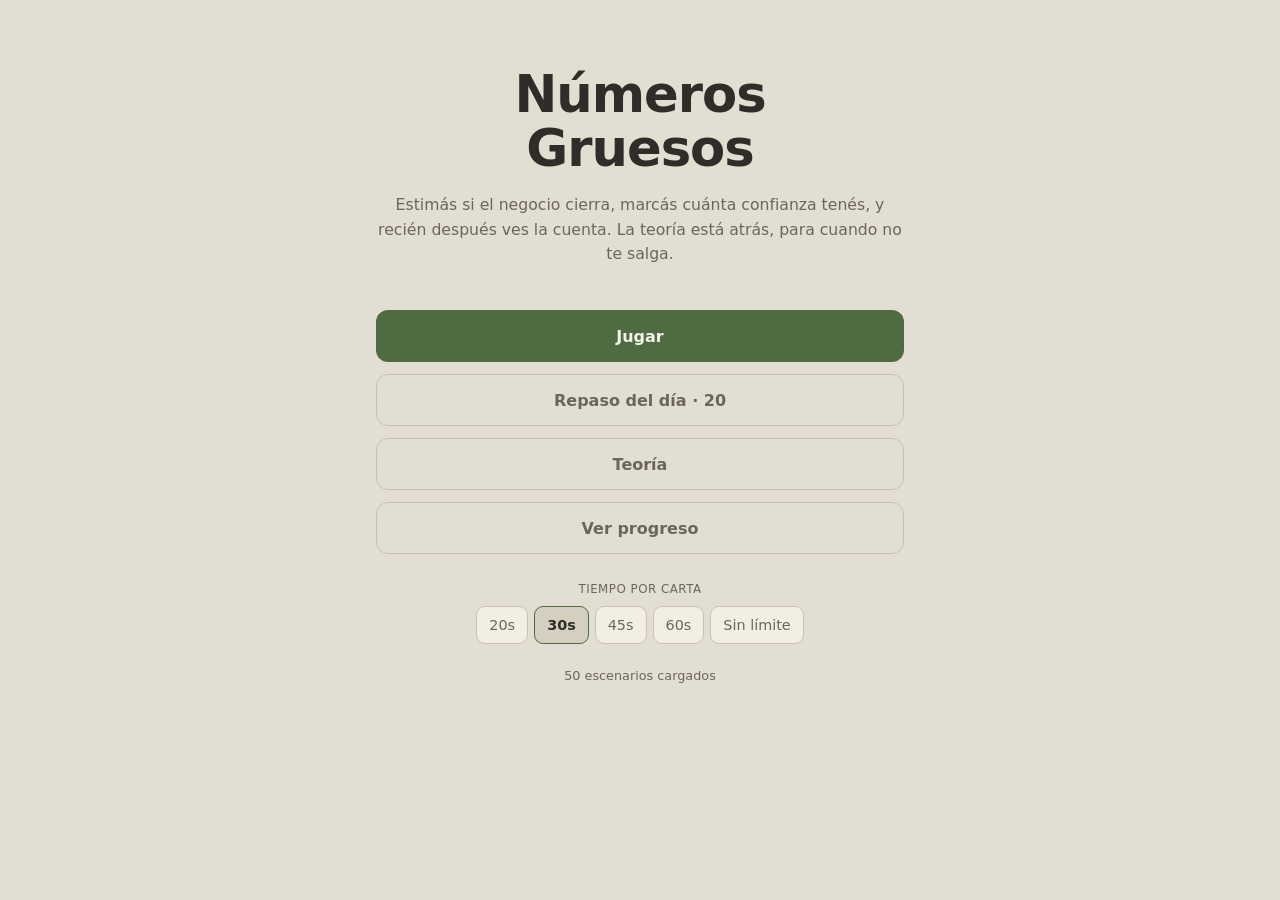
<file: index.html>
<!DOCTYPE html>
<html lang="es">
<head>
<meta charset="UTF-8">

<!-- iPhone:
     - viewport-fit=cover deja que el fondo llegue debajo del notch y de la barra
       de gestos; el contenido lo separa el CSS con env(safe-area-inset-*).
     - maximum-scale + user-scalable evitan el zoom por doble tap, que en un juego
       de botones grandes es siempre accidental.
     - apple-mobile-web-app-capable hace que, agregado a la pantalla de inicio,
       abra sin la barra de Safari. -->
<meta name="viewport" content="width=device-width, initial-scale=1.0, maximum-scale=1.0, user-scalable=no, viewport-fit=cover">
<meta name="theme-color" content="#e3ded2">
<meta name="apple-mobile-web-app-capable" content="yes">
<meta name="mobile-web-app-capable" content="yes">
<meta name="apple-mobile-web-app-status-bar-style" content="default">
<meta name="apple-mobile-web-app-title" content="Gruesos">
<meta name="format-detection" content="telephone=no">
<meta name="description" content="Entrenador de calculo mental de economia de campo: margenes, punto de equilibrio, ROI.">
<title>Números Gruesos</title>
<link rel="manifest" href="manifest.json">
<link rel="icon" href="icons/icon-192.png">
<link rel="apple-touch-icon" href="icons/icon-192.png">
<link rel="stylesheet" href="src/style.css">
</head>
<body>

<div class="app">

  <!-- Barra de estado: siempre visible, es el marcador del juego. -->
  <header class="barra" id="barra" hidden>
    <button class="icono" id="btn-volver" title="Volver">&#8592;</button>
    <div class="marcador">
      <span class="puntos" id="m-puntos">0</span>
      <span class="racha" id="m-racha"></span>
    </div>
    <button class="icono" id="btn-progreso" title="Progreso">&#9776;</button>
  </header>

  <!-- ---------------- INICIO ---------------- -->
  <section class="pantalla activa" id="p-inicio">
    <div class="portada">
      <h1>Números<br>Gruesos</h1>
      <p class="bajada">
        Estimás si el negocio cierra, marcás cuánta confianza tenés, y recién
        después ves la cuenta. La teoría está atrás, para cuando no te salga.
      </p>
      <button class="principal" id="btn-jugar">Jugar</button>
      <button class="secundario" id="btn-repaso-dia"></button>
      <button class="secundario" id="btn-teoria">Teoría</button>
      <button class="secundario" id="btn-ver-progreso">Ver progreso</button>
      <div class="ajuste">
        <span class="rotulo">Tiempo por carta</span>
        <div class="chips-tiempo" id="c-tiempo"></div>
      </div>

      <p class="pie" id="pie-inicio"></p>
    </div>
  </section>

  <!-- ---------------- CARTA ---------------- -->
  <section class="pantalla" id="p-carta">
    <div class="reloj" id="reloj"><div class="reloj-barra" id="reloj-barra"></div></div>

    <div class="cabecera-carta">
      <span class="chip" id="c-categoria"></span>
      <span class="chip chip-dif" id="c-dificultad"></span>
    </div>

    <p class="enunciado" id="c-enunciado"></p>
    <dl class="datos" id="c-datos"></dl>

    <div class="decision">
      <p class="pregunta" id="c-pregunta"></p>

      <div class="confianza">
        <span class="rotulo">Confianza</span>
        <div class="chips-confianza" id="c-confianza">
          <button data-conf="baja">Baja</button>
          <button data-conf="media" class="sel">Media</button>
          <button data-conf="alta">Alta</button>
        </div>
      </div>

      <div class="veredictos" id="c-veredictos">
        <button data-veredicto="bueno" class="v-bueno"></button>
        <button data-veredicto="ajustado" class="v-ajustado"></button>
        <button data-veredicto="malo" class="v-malo"></button>
      </div>
    </div>
  </section>

  <!-- ---------------- REVELACION ---------------- -->
  <section class="pantalla" id="p-revelacion">
    <div class="resultado" id="r-resultado">
      <div class="resultado-titulo" id="r-titulo"></div>
      <div class="resultado-detalle" id="r-detalle"></div>
      <div class="resultado-puntos" id="r-puntos"></div>
    </div>

    <h3 class="seccion">La cuenta</h3>
    <ol class="pasos" id="r-pasos"></ol>

    <h3 class="seccion">Por qué</h3>
    <p class="explicacion" id="r-explicacion"></p>

    <button class="secundario" id="btn-teoria-carta" hidden></button>
    <button class="principal" id="btn-siguiente">Siguiente carta</button>
    <button class="secundario" id="btn-parar">Parar por hoy</button>
  </section>

  <!-- ---------------- PROGRESO ---------------- -->
  <section class="pantalla" id="p-progreso">
    <h2 class="titulo-pantalla">Progreso</h2>

    <div class="tarjetas" id="g-resumen"></div>

    <h3 class="seccion">Habilidades</h3>
    <div class="barras" id="g-barras"></div>

    <h3 class="seccion">Calibración</h3>
    <p class="nota">Cuánto acertás según la confianza que marcaste. Si acertás
      igual con Alta que con Baja, la confianza no te está diciendo nada.</p>
    <div class="calibracion" id="g-calibracion"></div>

    <h3 class="seccion">Últimas cartas</h3>
    <div class="historial" id="g-historial"></div>

    <button class="principal" id="btn-jugar-2">Seguir jugando</button>
    <button class="peligro" id="btn-borrar">Borrar progreso</button>
  </section>

  <!-- ---------------- TEORIA: indice ---------------- -->
  <section class="pantalla" id="p-teoria">
    <h2 class="titulo-pantalla">Teoría</h2>
    <p class="nota">Lo que hay que saber antes de que el número tenga sentido.
      Cada ficha se puede repasar con preguntas.</p>
    <div id="t-indice"></div>
  </section>

  <!-- ---------------- TEORIA: una ficha ---------------- -->
  <section class="pantalla" id="p-ficha">
    <div class="ficha-cabecera">
      <span class="chip" id="f-area"></span>
      <span class="chip" id="f-sello"></span>
    </div>
    <h2 class="titulo-ficha" id="f-titulo"></h2>
    <p class="f-resumen" id="f-resumen"></p>

    <div class="aviso" id="f-aviso" hidden></div>

    <div class="f-cuerpo" id="f-cuerpo"></div>

    <div id="f-formula-caja" hidden>
      <h3 class="seccion">La cuenta</h3>
      <div class="formula">
        <code id="f-formula"></code>
        <div class="formula-ej" id="f-ejemplo"></div>
      </div>
    </div>

    <div id="f-datos-caja" hidden>
      <h3 class="seccion">Los números</h3>
      <dl class="datos" id="f-datos"></dl>
    </div>

    <button class="principal" id="btn-repasar"></button>
    <button class="secundario" id="btn-volver-indice">Volver al índice</button>
  </section>

  <!-- ---------------- TEORIA: repaso ---------------- -->
  <section class="pantalla" id="p-repaso">
    <div class="repaso-avance" id="rp-avance"></div>

    <div class="repaso-caja" id="rp-caja">
      <span class="rotulo" id="rp-tipo"></span>
      <div class="repaso-origen" id="rp-origen" hidden></div>
      <p class="repaso-pregunta" id="rp-pregunta"></p>

      <div class="repaso-respuesta" id="rp-respuesta" hidden>
        <span class="rotulo">Respuesta</span>
        <p id="rp-texto"></p>
      </div>
    </div>

    <button class="principal" id="btn-ver-respuesta">Ver respuesta</button>

    <div class="repaso-juicio" id="rp-juicio" hidden>
      <button class="secundario" id="btn-no-sabia">No la sabía</button>
      <button class="principal" id="btn-si-sabia">La sabía</button>
    </div>

    <div class="repaso-fin" id="rp-fin" hidden>
      <div class="repaso-fin-titulo" id="rp-fin-titulo"></div>
      <p class="repaso-fin-detalle" id="rp-fin-detalle"></p>
      <button class="principal" id="btn-fin-repaso">Listo</button>
    </div>

    <button class="secundario" id="btn-cortar-repaso">Dejar el repaso</button>
  </section>

</div>

<script src="src/calculo.js"></script>
<script src="src/srs.js"></script>
<script src="src/app.js"></script>
</body>
</html>
</file>
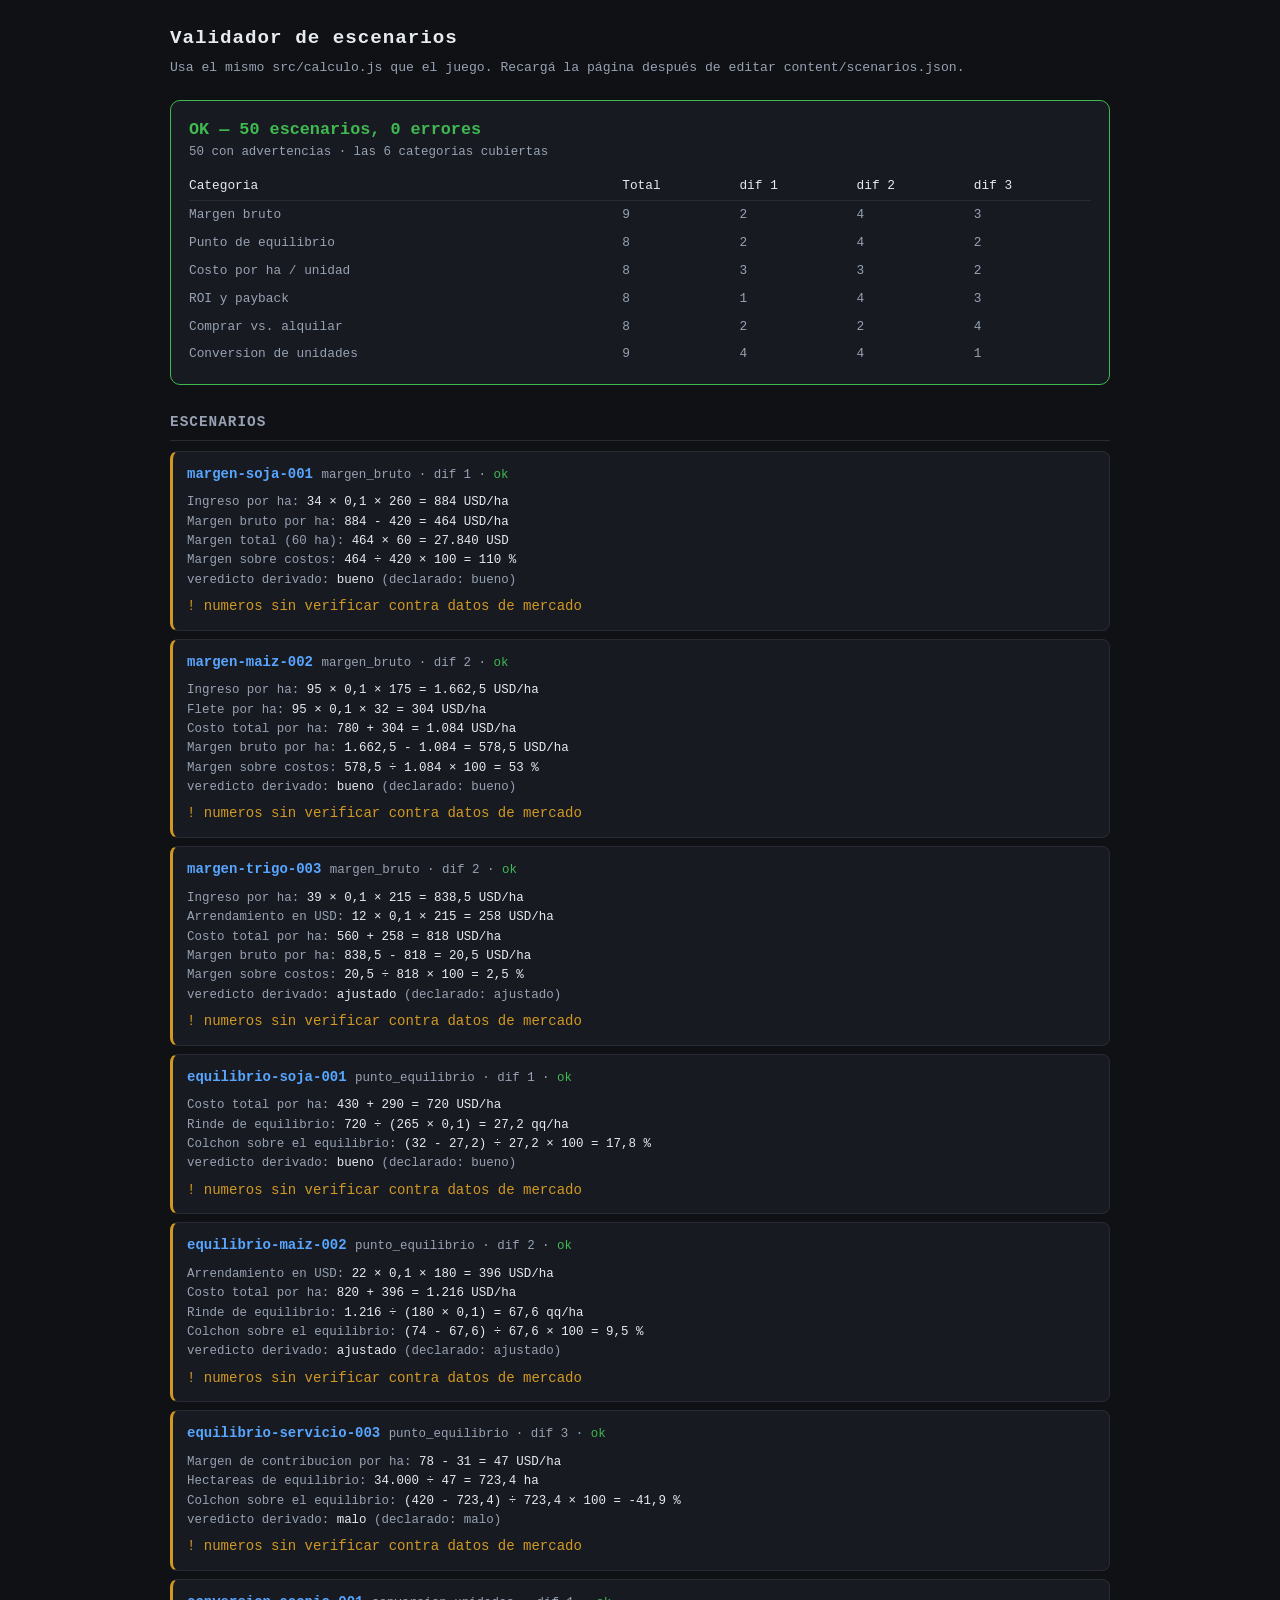
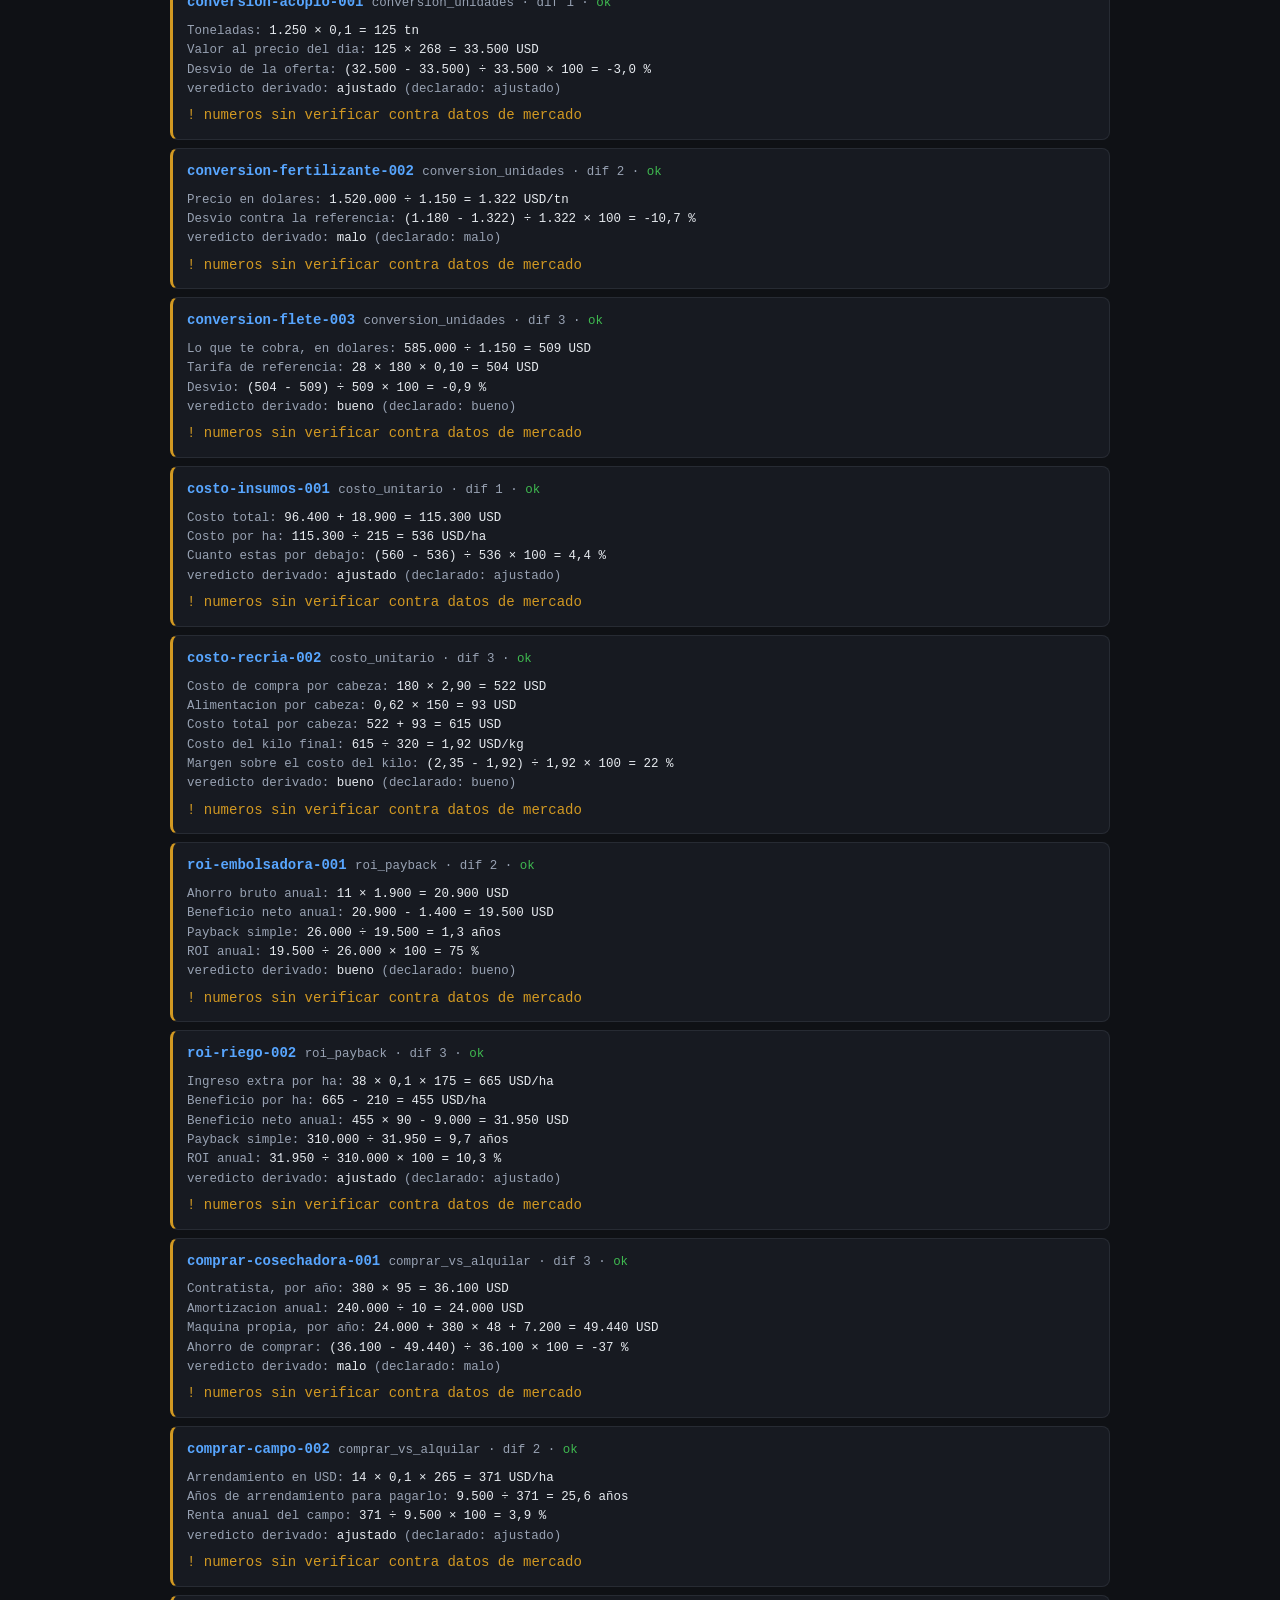
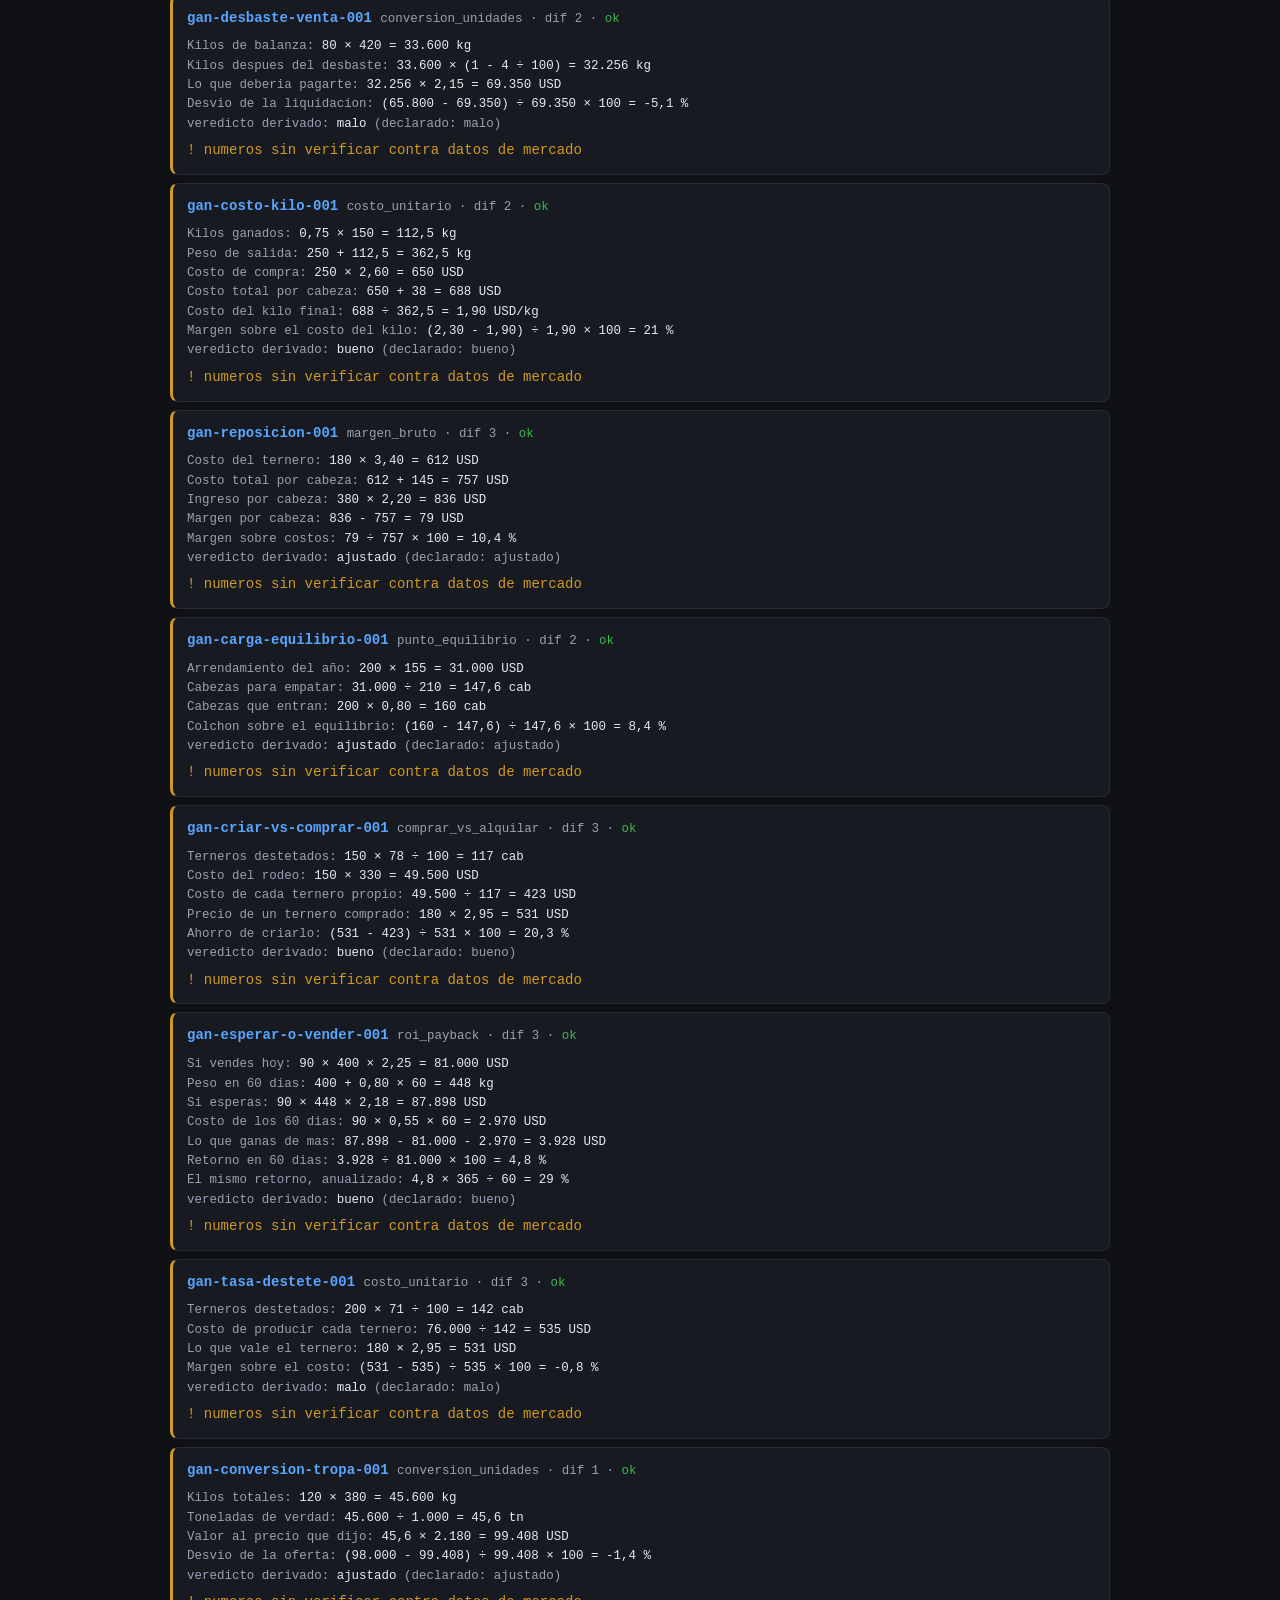
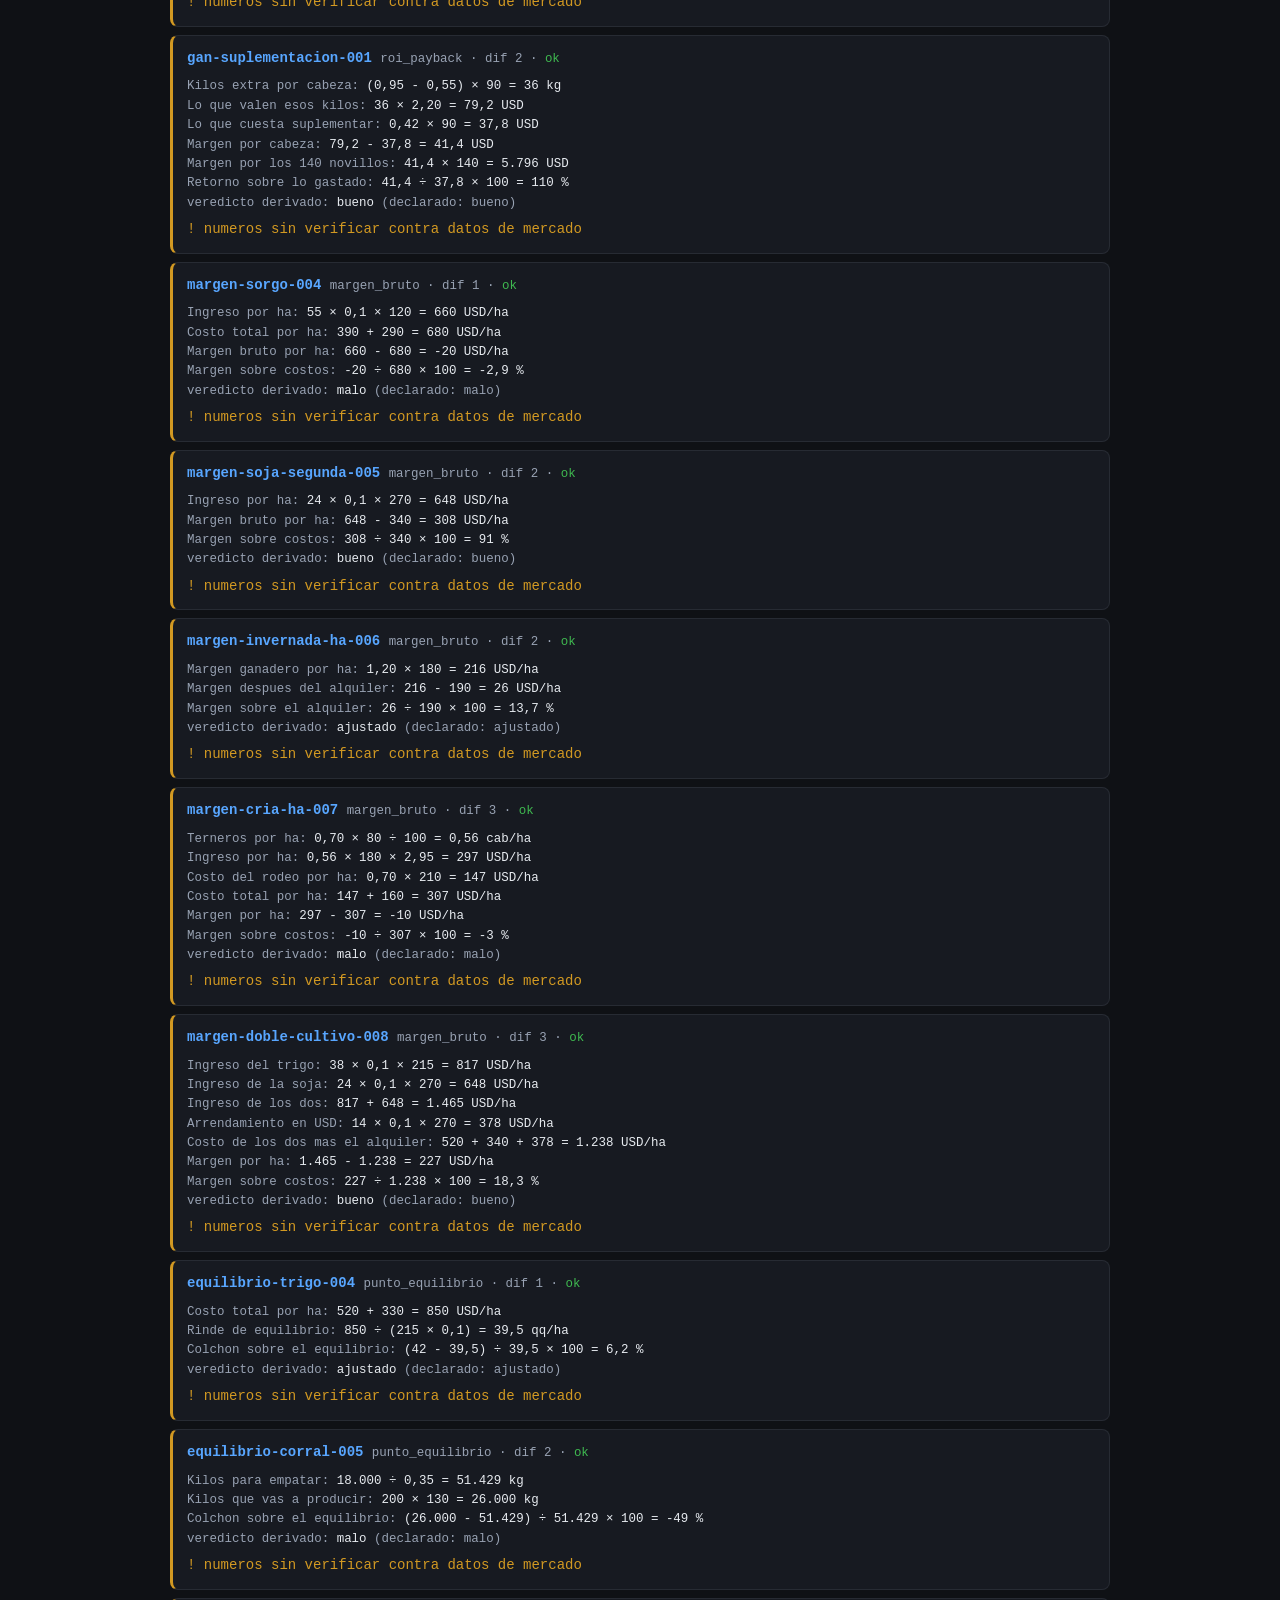
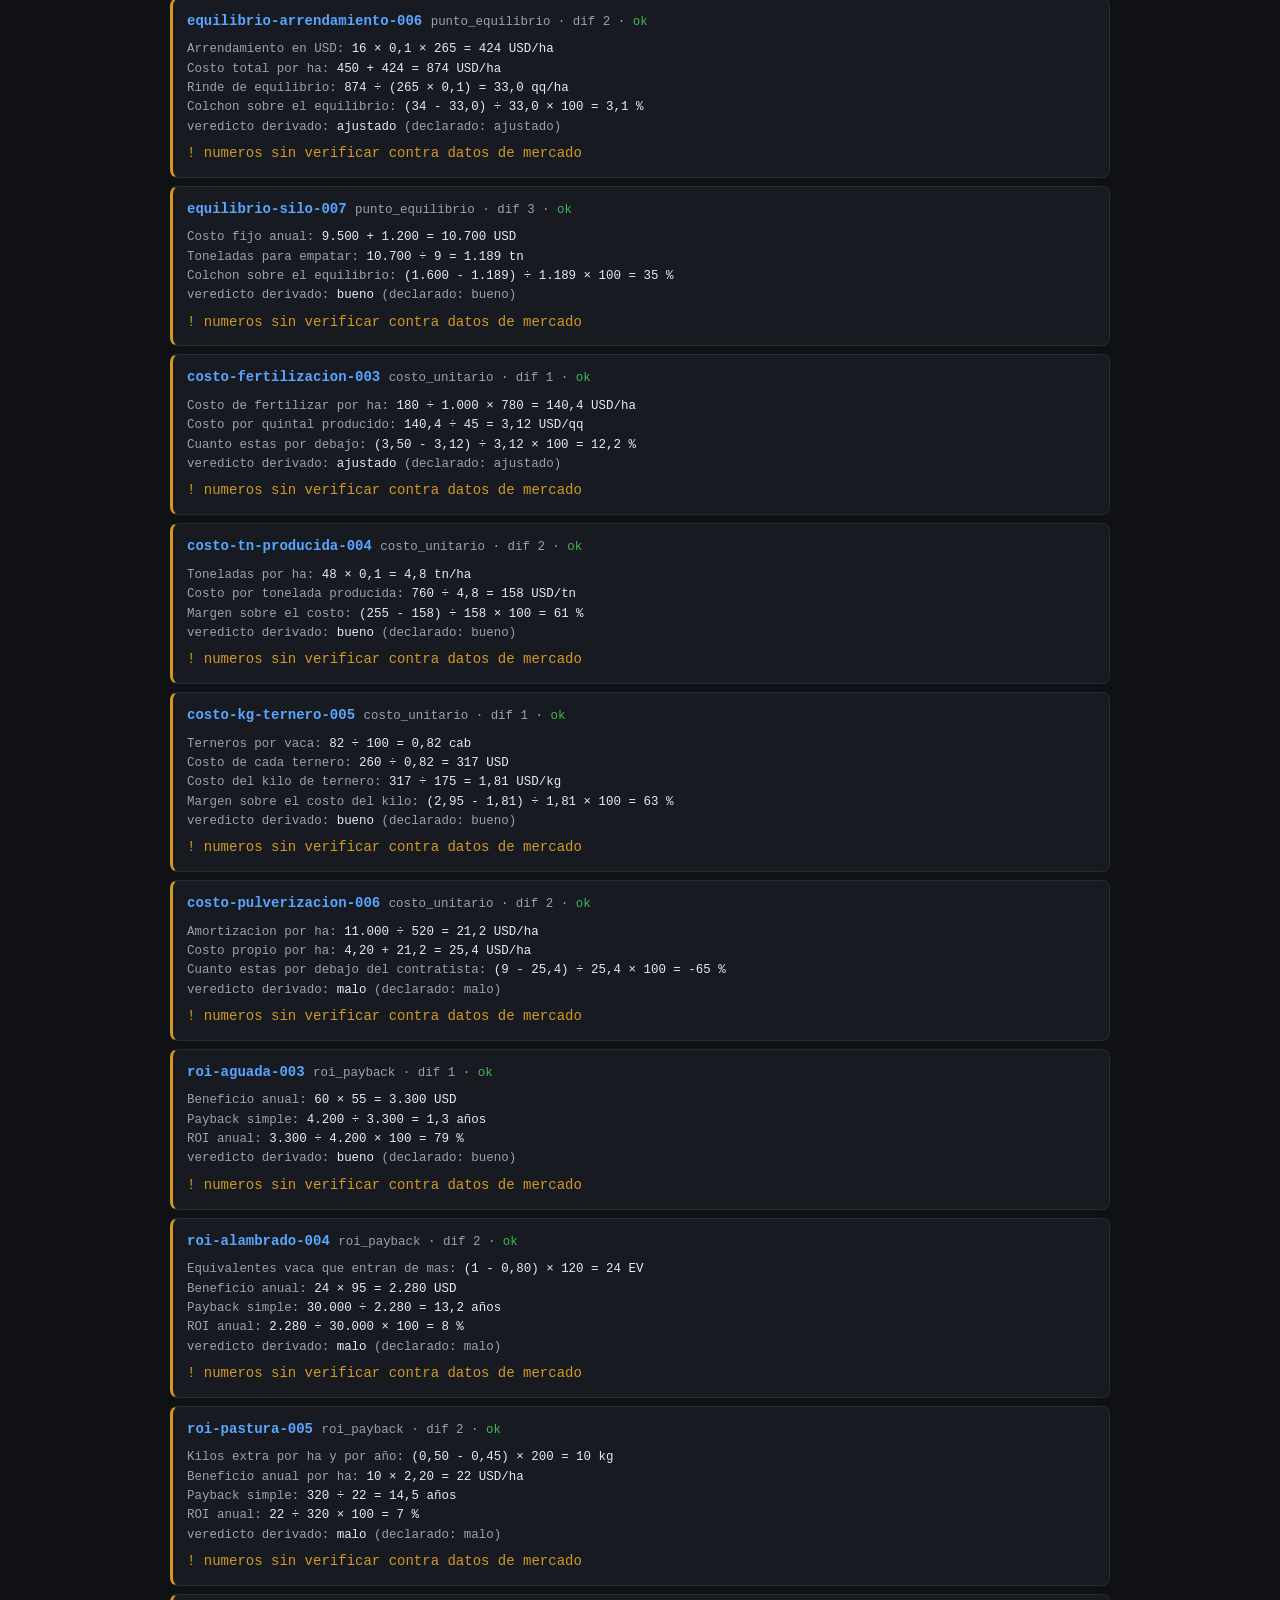
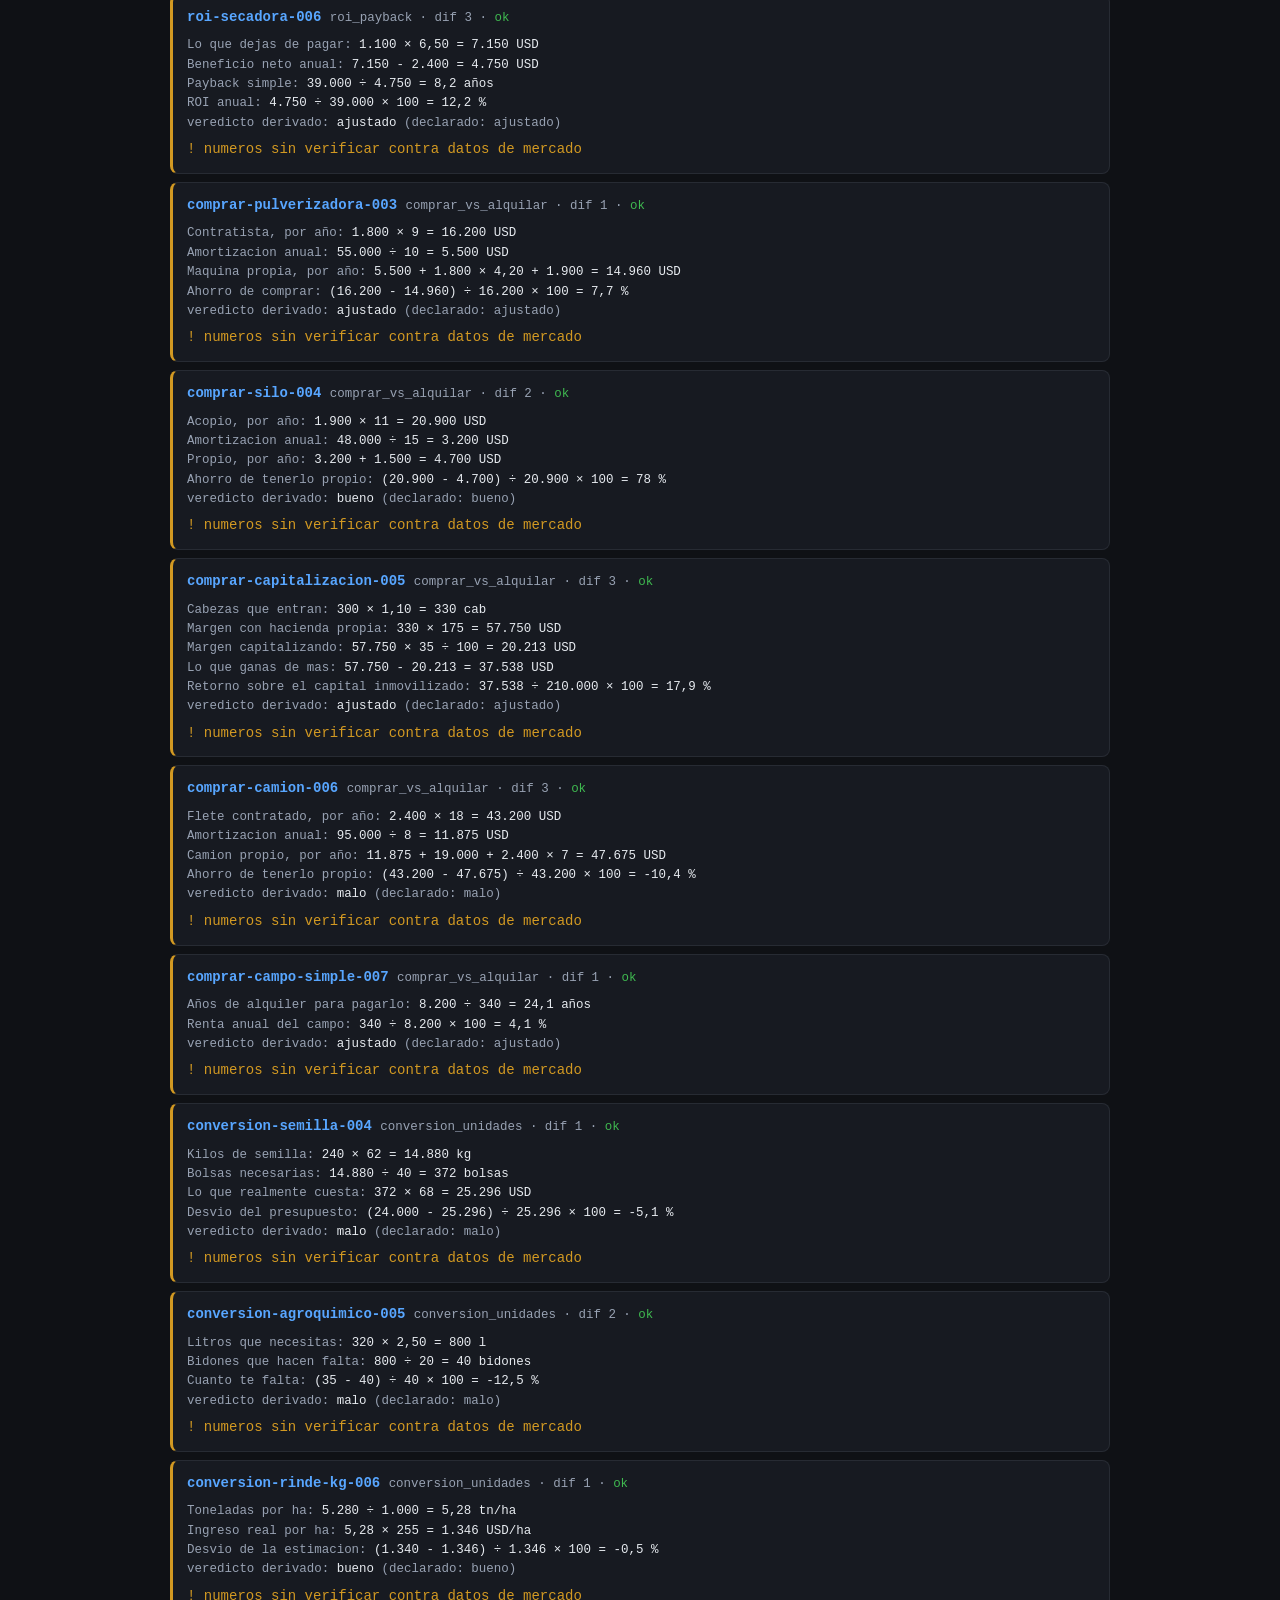
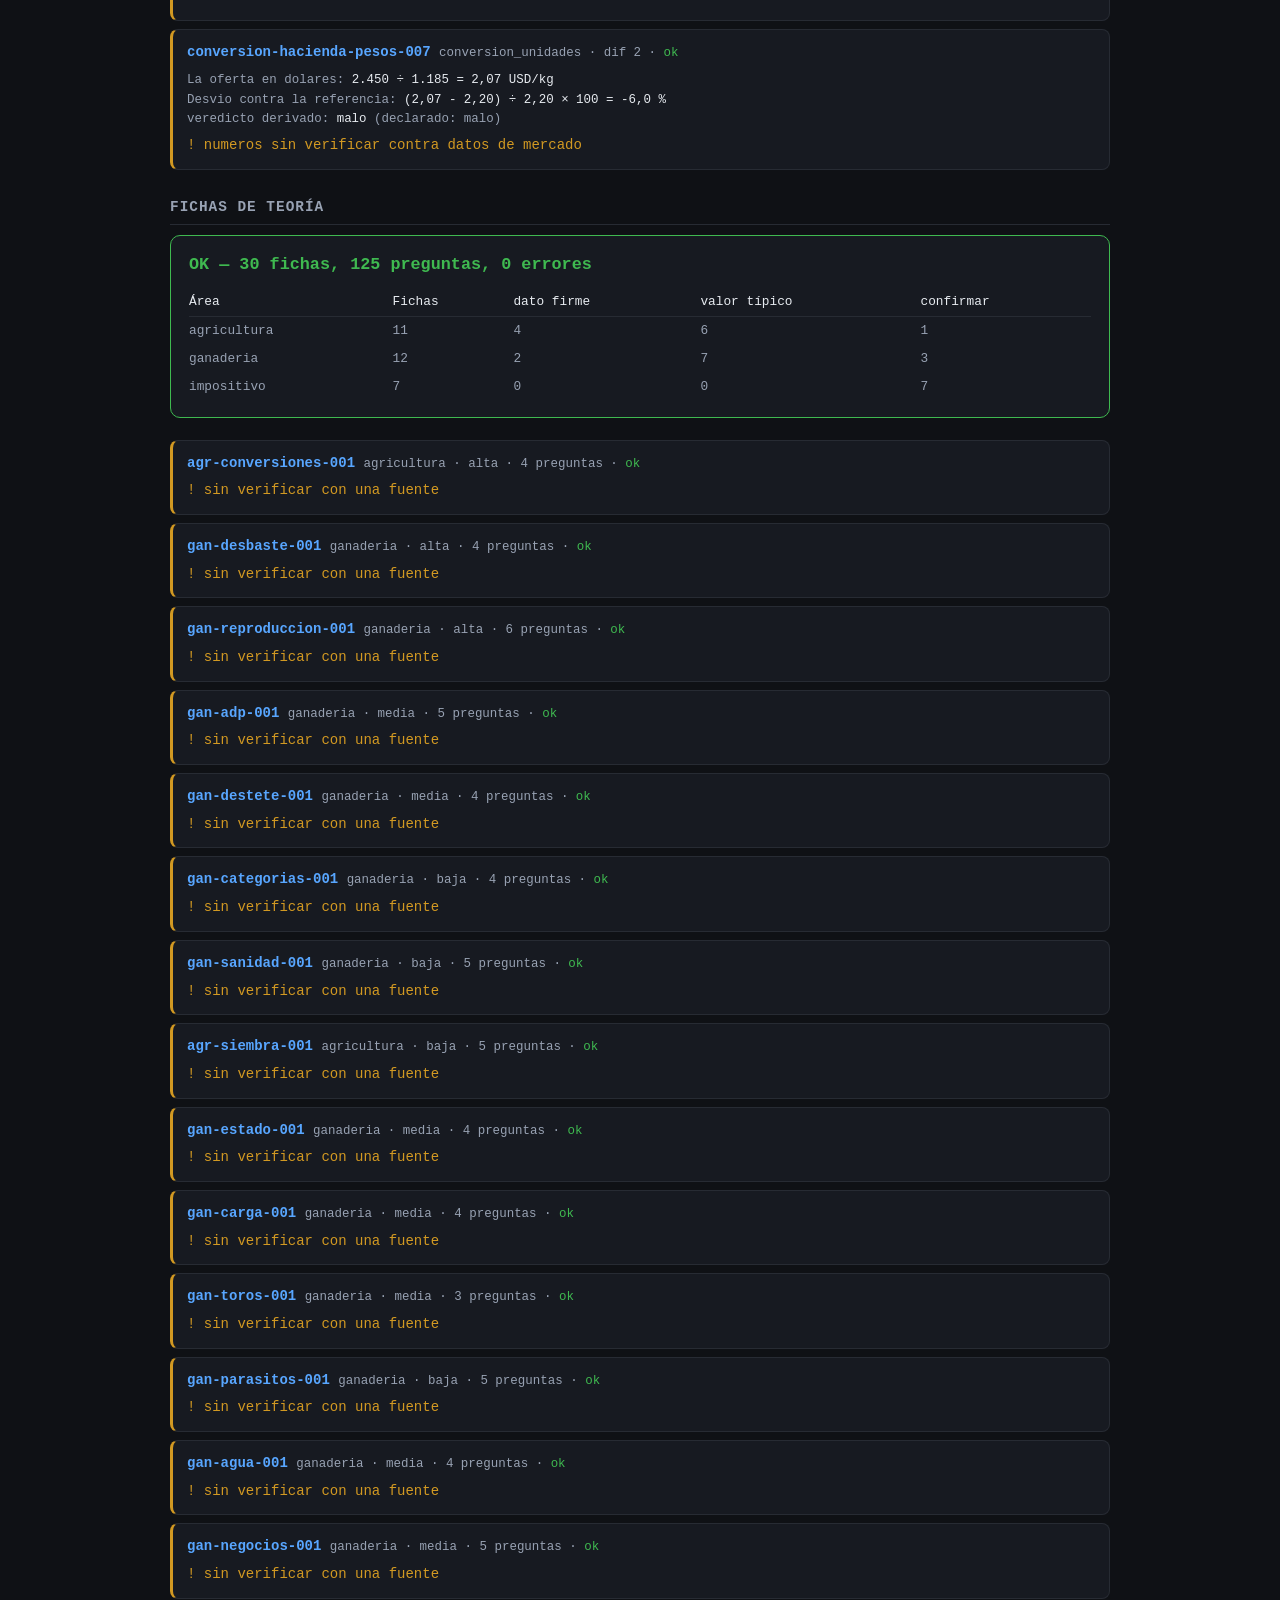
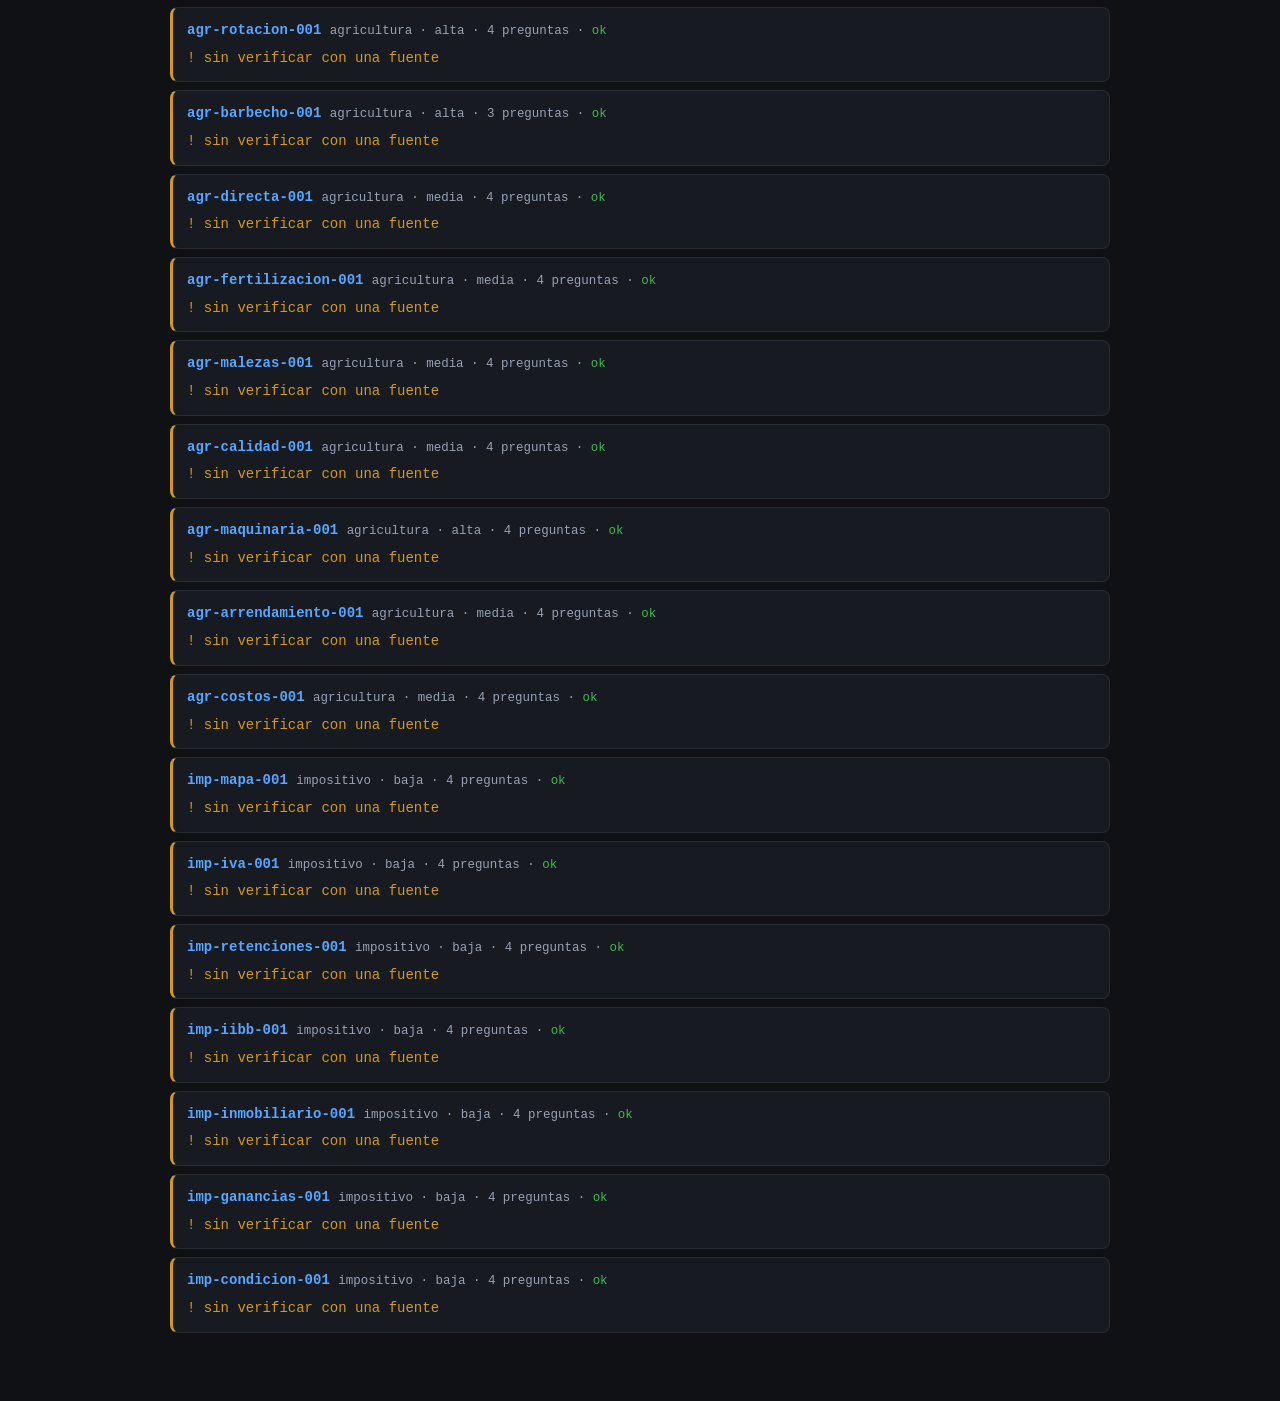
<file: tools/validar.html>
<!DOCTYPE html>
<html lang="es">
<head>
<meta charset="UTF-8">
<meta name="viewport" content="width=device-width, initial-scale=1.0">
<title>Validador de escenarios — Números Gruesos</title>
<!--
  Reemplaza a tools/validate_scenarios.py de la spec: esta maquina no tiene
  Python, y de todos modos validar en el navegador tiene una ventaja real, que
  es usar EXACTAMENTE el mismo src/calculo.js que usa el juego. Si el validador
  tuviera su propia copia de la matematica podria aprobar un escenario que el
  juego resuelve distinto.

  Chequea:
    1. schema (campos, tipos, enums, rangos) contra content/schema.json
    2. que toda expr parsee y solo use variables existentes
    3. que el veredicto derivado de `criterio` coincida con `respuesta_correcta`
    4. ids unicos y cobertura por categoria / dificultad
-->
<style>
  :root {
    --bg:#0f1115; --panel:#171a21; --ink:#e7ebf0; --muted:#98a2b3;
    --line:#272b33; --ok:#3fb950; --bad:#f85149; --warn:#d29922; --accent:#58a6ff;
  }
  * { box-sizing:border-box; }
  body {
    margin:0; padding:24px 16px 60px; background:var(--bg); color:var(--ink);
    font-family:ui-monospace,"SF Mono",Menlo,Consolas,monospace; font-size:14px;
    line-height:1.55;
  }
  .wrap { max-width:940px; margin:0 auto; }
  h1 { font-size:1.2rem; margin:0 0 4px; letter-spacing:1px; }
  .sub { color:var(--muted); margin-bottom:22px; font-size:.82rem; }
  .resumen {
    border:1px solid var(--line); border-radius:10px; background:var(--panel);
    padding:16px 18px; margin-bottom:22px;
  }
  .resumen.ok { border-color:var(--ok); }
  .resumen.bad { border-color:var(--bad); }
  .veredicto { font-size:1.05rem; font-weight:bold; }
  .veredicto.ok { color:var(--ok); }
  .veredicto.bad { color:var(--bad); }
  table { width:100%; border-collapse:collapse; margin-top:10px; font-size:.8rem; }
  th, td { text-align:left; padding:4px 10px 4px 0; color:var(--muted); }
  th { color:var(--ink); font-weight:normal; border-bottom:1px solid var(--line); }
  .item {
    border:1px solid var(--line); border-left:3px solid var(--ok); border-radius:8px;
    background:var(--panel); padding:12px 14px; margin-bottom:8px;
  }
  .item.bad { border-left-color:var(--bad); }
  .item.warn { border-left-color:var(--warn); }
  .id { color:var(--accent); font-weight:bold; }
  .meta { color:var(--muted); font-size:.78rem; }
  .err { color:var(--bad); margin-top:6px; }
  .adv { color:var(--warn); margin-top:6px; }
  .pasos { margin-top:8px; font-size:.78rem; color:var(--muted); }
  .pasos b { color:var(--ink); font-weight:normal; }
  .ok-tag { color:var(--ok); }
  h2 { font-size:.9rem; margin:26px 0 10px; color:var(--muted); letter-spacing:1px;
       text-transform:uppercase; border-bottom:1px solid var(--line); padding-bottom:6px; }
</style>
</head>
<body>
<div class="wrap">
  <h1>Validador de escenarios</h1>
  <div class="sub">Usa el mismo <code>src/calculo.js</code> que el juego. Recargá la página después de editar <code>content/scenarios.json</code>.</div>
  <div id="salida">Cargando…</div>
</div>

<script src="../src/calculo.js"></script>
<script>
const salida = document.getElementById('salida');

/* --- Mini chequeador de JSON Schema ------------------------------------
   Solo el subconjunto que usa nuestro schema (type, required, enum,
   minimum/maximum, items, properties). Preferimos 60 lineas propias a bajar
   una libreria de un CDN: el validador tiene que funcionar offline igual que
   el juego. */

function tipoDe(v) {
  if (Array.isArray(v)) return 'array';
  if (v === null) return 'null';
  if (typeof v === 'number') return Number.isInteger(v) ? 'integer' : 'number';
  return typeof v;
}

function tipoOk(valor, esperado) {
  const t = tipoDe(valor);
  if (esperado === 'number') return t === 'number' || t === 'integer';
  return t === esperado;
}

function chequearSchema(obj, schema, ruta, errores) {
  (schema.required || []).forEach((campo) => {
    if (!(campo in obj)) errores.push(`falta el campo obligatorio "${ruta}${campo}"`);
  });

  Object.entries(schema.properties || {}).forEach(([campo, def]) => {
    if (!(campo in obj)) return;
    const valor = obj[campo];
    const donde = `${ruta}${campo}`;

    if (def.type && !tipoOk(valor, def.type)) {
      errores.push(`"${donde}" deberia ser ${def.type} y es ${tipoDe(valor)}`);
      return;
    }
    if (def.enum && !def.enum.includes(valor)) {
      errores.push(`"${donde}" = "${valor}" no esta en [${def.enum.join(', ')}]`);
    }
    if (def.minimum != null && valor < def.minimum) {
      errores.push(`"${donde}" = ${valor} es menor que el minimo ${def.minimum}`);
    }
    if (def.maximum != null && valor > def.maximum) {
      errores.push(`"${donde}" = ${valor} es mayor que el maximo ${def.maximum}`);
    }
    if (def.longitud != null && valor.length !== def.longitud) {
      errores.push(`"${donde}" deberia tener ${def.longitud} elementos y tiene ${valor.length}`);
    }
    if (def.minimo != null && valor.length < def.minimo) {
      errores.push(`"${donde}" deberia tener al menos ${def.minimo} elemento(s)`);
    }
    if (def.type === 'array' && def.items) {
      valor.forEach((el, i) => {
        if (def.items.type && !tipoOk(el, def.items.type)) {
          errores.push(`"${donde}[${i}]" deberia ser ${def.items.type}`);
        } else if (def.items.properties) {
          chequearSchema(el, def.items, `${donde}[${i}].`, errores);
        }
      });
    }
    if (def.type === 'object' && def.properties) {
      chequearSchema(valor, def, `${donde}.`, errores);
    }
    // Caso especial: `datos` es un mapa libre clave -> numero.
    if (def.valores === 'number') {
      Object.entries(valor).forEach(([k, v]) => {
        if (typeof v !== 'number' || !Number.isFinite(v)) {
          errores.push(`"${donde}.${k}" tiene que ser un numero finito (es ${JSON.stringify(v)})`);
        }
      });
    }
  });
}

/* --- Chequeos propios del dominio ------------------------------------- */

function validarEscenario(esc, schema, idsVistos) {
  const errores = [];
  const advertencias = [];
  let resuelto = null;

  chequearSchema(esc, schema, '', errores);

  if (esc.id) {
    if (idsVistos.has(esc.id)) errores.push(`id duplicado: "${esc.id}"`);
    idsVistos.add(esc.id);
  }

  // Las expresiones solo pueden mirar hacia atras: datos + pasos anteriores.
  if (Array.isArray(esc.pasos) && esc.datos) {
    const disponibles = new Set(Object.keys(esc.datos));
    esc.pasos.forEach((paso, i) => {
      if (!paso || typeof paso.expr !== 'string') return;
      Calculo.variablesDe(paso.expr).forEach((v) => {
        if (!disponibles.has(v)) {
          errores.push(`paso ${i + 1} ("${paso.clave}"): usa "${v}", que no esta en datos ni en un paso anterior`);
        }
      });
      if (paso.clave) {
        if (disponibles.has(paso.clave)) {
          errores.push(`paso ${i + 1}: la clave "${paso.clave}" pisa un nombre ya existente`);
        }
        disponibles.add(paso.clave);
      }
    });
  }

  if (esc.criterio && esc.criterio.bueno_min <= esc.criterio.malo_max) {
    errores.push(`criterio invalido: bueno_min (${esc.criterio.bueno_min}) tiene que ser mayor que malo_max (${esc.criterio.malo_max})`);
  }

  // El chequeo central: resolver de verdad y comparar el veredicto.
  if (!errores.length) {
    try {
      resuelto = Calculo.resolver(esc);
      if (resuelto.veredicto !== esc.respuesta_correcta) {
        errores.push(
          `VEREDICTO: la cuenta da "${resuelto.veredicto}" pero el escenario declara "${esc.respuesta_correcta}" ` +
          `(${esc.criterio.metrica} = ${Calculo.formatear(resuelto.valores[esc.criterio.metrica], 2)}, ` +
          `bueno si >= ${esc.criterio.bueno_min}, malo si <= ${esc.criterio.malo_max})`
        );
      }
    } catch (e) {
      errores.push(`no se pudo resolver: ${e.message}`);
    }
  }

  // Cada dato deberia aparecer en el enunciado, si no el jugador no puede resolverlo.
  if (esc.datos && esc.pasos) {
    const usadas = new Set();
    esc.pasos.forEach((p) => Calculo.variablesDe(p.expr || '').forEach((v) => usadas.add(v)));
    Object.keys(esc.datos).forEach((k) => {
      if (!usadas.has(k)) advertencias.push(`el dato "${k}" no lo usa ningun paso`);
    });
  }

  if (esc.verificado === false) {
    advertencias.push('numeros sin verificar contra datos de mercado');
  }

  return { esc, errores, advertencias, resuelto };
}

/* --- Render ------------------------------------------------------------ */

function esc_(s) {
  return String(s).replace(/[&<>]/g, (c) => ({ '&': '&amp;', '<': '&lt;', '>': '&gt;' }[c]));
}

function render(schema, data) {
  const idsVistos = new Set();
  const resultados = data.escenarios.map((e) => validarEscenario(e, schema, idsVistos));

  const conError = resultados.filter((r) => r.errores.length);
  const conAdv = resultados.filter((r) => !r.errores.length && r.advertencias.length);

  // Cobertura
  const porCat = {};
  Object.keys(Calculo.CATEGORIAS).forEach((c) => { porCat[c] = { total: 0, dif: {} }; });
  resultados.forEach(({ esc }) => {
    const c = porCat[esc.categoria];
    if (!c) return;
    c.total++;
    c.dif[esc.dificultad] = (c.dif[esc.dificultad] || 0) + 1;
  });
  const sinCubrir = Object.entries(porCat).filter(([, v]) => v.total === 0).map(([k]) => k);

  let html = '';
  const todoOk = conError.length === 0;
  html += `<div class="resumen ${todoOk ? 'ok' : 'bad'}">`;
  html += `<div class="veredicto ${todoOk ? 'ok' : 'bad'}">`;
  html += todoOk
    ? `OK — ${resultados.length} escenarios, 0 errores`
    : `${conError.length} escenario(s) con error, de ${resultados.length}`;
  html += `</div>`;
  html += `<div class="meta">${conAdv.length + conError.filter(r => r.advertencias.length).length} con advertencias `
       + `&middot; ${sinCubrir.length ? 'categorias sin cubrir: ' + sinCubrir.join(', ') : 'las 6 categorias cubiertas'}</div>`;

  html += `<table><tr><th>Categoria</th><th>Total</th><th>dif 1</th><th>dif 2</th><th>dif 3</th></tr>`;
  Object.entries(porCat).forEach(([k, v]) => {
    html += `<tr><td>${Calculo.CATEGORIAS[k]}</td><td>${v.total}</td>`
         + `<td>${v.dif[1] || 0}</td><td>${v.dif[2] || 0}</td><td>${v.dif[3] || 0}</td></tr>`;
  });
  html += `</table></div>`;

  html += `<h2>Escenarios</h2>`;
  resultados.forEach(({ esc, errores, advertencias, resuelto }) => {
    const clase = errores.length ? 'bad' : (advertencias.length ? 'warn' : '');
    html += `<div class="item ${clase}">`;
    html += `<span class="id">${esc_(esc.id || '(sin id)')}</span> `;
    html += `<span class="meta">${esc_(esc.categoria || '?')} &middot; dif ${esc.dificultad} &middot; `;
    html += errores.length ? `<span style="color:var(--bad)">ERROR</span>` : `<span class="ok-tag">ok</span>`;
    html += `</span>`;

    if (resuelto) {
      html += `<div class="pasos">`;
      resuelto.pasos.forEach((p) => {
        html += `${esc_(p.etiqueta)}: <b>${esc_(p.cuenta)} = ${esc_(p.texto)}</b><br>`;
      });
      html += `veredicto derivado: <b>${resuelto.veredicto}</b> (declarado: ${esc_(esc.respuesta_correcta)})`;
      html += `</div>`;
    }
    errores.forEach((e) => { html += `<div class="err">✗ ${esc_(e)}</div>`; });
    advertencias.forEach((a) => { html += `<div class="adv">! ${esc_(a)}</div>`; });
    html += `</div>`;
  });

  return html;
}

/* --- Fichas de teoria --------------------------------------------------
   Las fichas no tienen cuenta que recalcular, asi que lo que se valida es
   otra cosa: que el contenido este completo y que las referencias cierren.
   Un enlace roto o una ficha sin preguntas no rompe la app, pero deja un
   agujero que no se nota hasta que lo pisas. */

function validarFicha(f, schema, idsVistos, todosLosIds) {
  const errores = [];
  const advertencias = [];

  chequearSchema(f, schema, '', errores);

  if (f.id) {
    if (idsVistos.has(f.id)) errores.push(`id duplicado: "${f.id}"`);
    idsVistos.add(f.id);
  }

  (f.relacionado || []).forEach((r) => {
    if (todosLosIds.indexOf(r) === -1) {
      errores.push(`"relacionado" apunta a "${r}", que no existe`);
    }
    if (r === f.id) errores.push('la ficha se relaciona consigo misma');
  });

  if (!(f.preguntas || []).length) {
    errores.push('sin preguntas: no se puede repasar');
  }
  (f.preguntas || []).forEach((p, i) => {
    if (!p.p || !p.r) errores.push(`pregunta ${i + 1}: le falta el texto o la respuesta`);
  });

  // Una ficha de confianza baja sin decir a quien preguntarle es una queja
  // sin salida: el que la lee queda sabiendo que no puede confiar y nada mas.
  if (f.confianza === 'baja' && !f.verificar_con) {
    errores.push('confianza baja pero no dice "verificar_con": hay que decir a quién preguntarle');
  }

  if (!(f.cuerpo || []).length) advertencias.push('sin cuerpo: sólo tiene resumen');
  if (!(f.datos || []).length) advertencias.push('sin tabla de datos');
  if (f.verificado === false) advertencias.push('sin verificar con una fuente');

  return { f, errores, advertencias };
}

function renderFichas(schema, data) {
  const fichas = data.fichas || [];
  const ids = fichas.map((f) => f.id);
  const idsVistos = new Set();
  const resultados = fichas.map((f) => validarFicha(f, schema, idsVistos, ids));
  const conError = resultados.filter((r) => r.errores.length);

  const porArea = {};
  resultados.forEach(({ f }) => {
    const a = f.area || '?';
    porArea[a] = porArea[a] || { total: 0, conf: {} };
    porArea[a].total++;
    porArea[a].conf[f.confianza] = (porArea[a].conf[f.confianza] || 0) + 1;
  });

  const preguntas = fichas.reduce((n, f) => n + (f.preguntas || []).length, 0);
  const ok = conError.length === 0;

  let html = `<h2>Fichas de teoría</h2>`;
  html += `<div class="resumen ${ok ? 'ok' : 'bad'}">`;
  html += `<div class="veredicto ${ok ? 'ok' : 'bad'}">`;
  html += ok ? `OK — ${fichas.length} fichas, ${preguntas} preguntas, 0 errores`
             : `${conError.length} ficha(s) con error, de ${fichas.length}`;
  html += `</div>`;
  html += `<table><tr><th>Área</th><th>Fichas</th><th>dato firme</th><th>valor típico</th><th>confirmar</th></tr>`;
  Object.entries(porArea).forEach(([k, v]) => {
    html += `<tr><td>${esc_(k)}</td><td>${v.total}</td>`
         + `<td>${v.conf.alta || 0}</td><td>${v.conf.media || 0}</td><td>${v.conf.baja || 0}</td></tr>`;
  });
  html += `</table></div>`;

  resultados.forEach(({ f, errores, advertencias }) => {
    const clase = errores.length ? 'bad' : (advertencias.length ? 'warn' : '');
    html += `<div class="item ${clase}">`;
    html += `<span class="id">${esc_(f.id || '(sin id)')}</span> `;
    html += `<span class="meta">${esc_(f.area || '?')} &middot; ${esc_(f.confianza || '?')} &middot; `
         + `${(f.preguntas || []).length} preguntas &middot; `;
    html += errores.length ? `<span style="color:var(--bad)">ERROR</span>` : `<span class="ok-tag">ok</span>`;
    html += `</span>`;
    errores.forEach((e) => { html += `<div class="err">✗ ${esc_(e)}</div>`; });
    advertencias.forEach((a) => { html += `<div class="adv">! ${esc_(a)}</div>`; });
    html += `</div>`;
  });

  return html;
}

Promise.all([
  fetch('../content/schema.json').then((r) => r.json()),
  fetch('../content/scenarios.json').then((r) => r.json()),
  fetch('../content/schema-fichas.json').then((r) => r.json()),
  fetch('../content/fichas.json').then((r) => r.json()),
])
  .then(([schema, data, schemaF, dataF]) => {
    salida.innerHTML = render(schema, data) + renderFichas(schemaF, dataF);
  })
  .catch((e) => {
    salida.innerHTML = `<div class="resumen bad"><div class="veredicto bad">No se pudieron cargar los archivos</div>`
      + `<div class="meta">${esc_(e.message)}</div>`
      + `<div class="meta">Si abriste este archivo con doble clic, no va a funcionar: fetch no anda sobre file://. `
      + `Levantá el server con tools/servir.ps1 y entrá por http://localhost:8080/tools/validar.html</div></div>`;
  });
</script>
</body>
</html>
</file>
<file: src/style.css>
/*
 * style.css - Numeros Gruesos
 *
 * Mobile-first: el juego se usa en el celu, con una mano, a veces al sol.
 * De ahi tres decisiones: contraste alto, botones de 52px minimo, y nada de
 * gris sobre gris en lo que hay que leer rapido.
 */

/*
 * Paleta: tonos naturales de tierra y campo, en un punto medio. Ni el negro
 * del diseño original (cansa de noche y se ve pésimo al sol) ni blanco puro
 * (encandila). El fondo es un lino cálido y las tarjetas un papel apenas más
 * claro, que es el contraste justo para leer teoría un rato largo.
 *
 * Todos los colores de texto pasan 4.5:1 sobre su fondo; los de botón, 5:1.
 */
:root {
  --bg: #e3ded2;          /* lino cálido */
  --panel: #f2eee4;       /* papel */
  --panel-alto: #d5cfbf;  /* canaleta, barra de progreso */
  --ink: #2f2d28;         /* gris cálido profundo */
  --muted: #6b665a;
  --line: #c9c2b1;

  --ok: #4a6b3f;
  --ok-tenue: rgba(74, 107, 63, .14);
  --bad: #9c3d33;
  --bad-tenue: rgba(156, 61, 51, .13);
  --warn: #8a6524;
  --warn-tenue: rgba(138, 101, 36, .14);

  --accent: #4f6b41;       /* verde natural */
  --sobre-accent: #f5f2e9; /* texto sobre el verde */

  --radio: 12px;
}

* {
  box-sizing: border-box;
  -webkit-tap-highlight-color: transparent;  /* mata el flash gris al tocar */
  touch-action: manipulation;                /* mata el delay de 300ms del doble tap */
}

html {
  height: 100%;
  -webkit-text-size-adjust: 100%;            /* Safari no agranda el texto al rotar */
  text-size-adjust: 100%;
}

body { height: 100%; }

body {
  margin: 0;
  background: var(--bg);
  color: var(--ink);
  font-family: -apple-system, BlinkMacSystemFont, system-ui, "Segoe UI", Roboto, sans-serif;
  font-size: 17px;                  /* el cuerpo de texto de iOS */
  line-height: 1.55;
  overscroll-behavior: none;   /* sin el rebote elástico al llegar al borde */
}

/* Los botones no son texto que se seleccione: mantener apretado uno en iOS
   abría el menú de copiar/compartir en vez de sentirse como un botón. */
button {
  -webkit-user-select: none;
  user-select: none;
}

.app {
  max-width: 560px;
  margin: 0 auto;
  /* 100% de <html> como base y dvh donde exista: en Safari de iPhone, 100vh
     incluye la barra de direcciones y deja un tramo cortado abajo. */
  min-height: 100%;
  min-height: 100dvh;
  padding: 0 16px calc(28px + env(safe-area-inset-bottom));
  display: flex;
  flex-direction: column;
}

/* --- Barra de estado -------------------------------------------------- */

/* El atributo hidden tiene que ganarle al display:flex, si no la barra
   sigue visible en la portada. */
.barra[hidden] { display: none; }

.barra {
  position: sticky;
  top: 0;
  z-index: 10;
  display: flex;
  align-items: center;
  justify-content: space-between;
  gap: 8px;
  padding: calc(10px + env(safe-area-inset-top)) 0 10px;
  background: var(--bg);
  border-bottom: 1px solid var(--line);
}

.marcador {
  display: flex;
  align-items: baseline;
  gap: 10px;
  font-variant-numeric: tabular-nums;
}

.puntos { font-size: 1.15rem; font-weight: 700; }
.racha { font-size: .85rem; color: var(--warn); }

.icono {
  background: none;
  border: 0;
  color: var(--muted);
  font-size: 1.3rem;
  width: 40px;
  height: 40px;
  border-radius: 8px;
  cursor: pointer;
}
.icono:active { background: var(--panel-alto); }
.icono[hidden] { visibility: hidden; display: block; }

/* --- Pantallas -------------------------------------------------------- */

.pantalla { display: none; flex: 1; padding-top: 14px; }
.pantalla.activa { display: block; animation: entra .22s ease; }

@keyframes entra {
  from { opacity: 0; transform: translateY(6px); }
  to   { opacity: 1; transform: none; }
}

/* --- Portada ---------------------------------------------------------- */

.portada {
  min-height: 82vh;
  display: flex;
  flex-direction: column;
  justify-content: center;
  text-align: center;
}

.portada h1 {
  font-size: 2.7rem;
  line-height: 1.05;
  margin: 0 0 18px;
  letter-spacing: -1px;
}

.bajada { color: var(--muted); margin: 0 0 32px; font-size: .98rem; }
.pie { color: var(--muted); font-size: .8rem; margin-top: 22px; min-height: 1.2em; }

/* --- Botones ---------------------------------------------------------- */

button { font-family: inherit; font-size: 1rem; }

.principal, .secundario, .peligro {
  display: block;
  width: 100%;
  min-height: 52px;
  border-radius: var(--radio);
  cursor: pointer;
  font-weight: 600;
  margin-top: 12px;
  border: 1px solid transparent;
  transition: filter .12s, background .12s;
}

.principal { background: var(--accent); color: var(--sobre-accent); border: 0; }
.principal:active { filter: brightness(.9); }

.secundario { background: transparent; color: var(--muted); border-color: var(--line); }
.secundario:active { background: var(--panel); }

.peligro { background: transparent; color: var(--bad); border-color: var(--line); font-weight: 500; }
.peligro:active { background: var(--bad-tenue); }

/* --- Carta ------------------------------------------------------------ */

.reloj {
  height: 5px;
  background: var(--panel-alto);
  border-radius: 999px;
  overflow: hidden;
  margin-bottom: 16px;
}

.reloj-barra {
  height: 100%;
  width: 100%;
  background: var(--ok);
  transform-origin: left;
  /* La animacion la maneja app.js via transform: sin layout por frame. */
}

.reloj-barra.apurate { background: var(--warn); }
.reloj-barra.ultimo  { background: var(--bad); }

.cabecera-carta { display: flex; gap: 8px; margin-bottom: 14px; flex-wrap: wrap; }

.chip {
  font-size: .74rem;
  letter-spacing: .5px;
  text-transform: uppercase;
  color: var(--muted);
  background: var(--panel);
  border: 1px solid var(--line);
  border-radius: 999px;
  padding: 4px 11px;
}

.chip-dif { color: var(--accent); }

.enunciado { font-size: 1.08rem; margin: 0 0 16px; }

.datos {
  margin: 0 0 22px;
  background: var(--panel);
  border: 1px solid var(--line);
  border-radius: var(--radio);
  padding: 4px 14px;
}

.datos div {
  display: flex;
  justify-content: space-between;
  gap: 12px;
  padding: 9px 0;
  border-bottom: 1px solid var(--line);
}
.datos div:last-child { border-bottom: 0; }
.datos dt { color: var(--muted); font-size: .88rem; }
.datos dd {
  margin: 0;
  font-weight: 600;
  font-variant-numeric: tabular-nums;
  white-space: nowrap;
}

.pregunta { font-weight: 600; margin: 0 0 14px; }

.confianza { margin-bottom: 16px; }
.rotulo {
  display: block;
  font-size: .74rem;
  text-transform: uppercase;
  letter-spacing: .5px;
  color: var(--muted);
  margin-bottom: 7px;
}

.chips-confianza { display: flex; gap: 8px; }
.chips-confianza button {
  flex: 1;
  min-height: 42px;
  background: var(--panel);
  color: var(--muted);
  border: 1px solid var(--line);
  border-radius: 9px;
  cursor: pointer;
}
.chips-confianza button.sel {
  background: var(--panel-alto);
  color: var(--ink);
  border-color: var(--accent);
  font-weight: 600;
}

.veredictos { display: flex; flex-direction: column; gap: 10px; }
.veredictos button {
  min-height: 56px;
  border-radius: var(--radio);
  background: var(--panel);
  color: var(--ink);
  border: 1px solid var(--line);
  font-weight: 600;
  cursor: pointer;
}
.veredictos .v-bueno:active    { background: var(--ok-tenue);   border-color: var(--ok); }
.veredictos .v-ajustado:active { background: var(--warn-tenue); border-color: var(--warn); }
.veredictos .v-malo:active     { background: var(--bad-tenue);  border-color: var(--bad); }

/* --- Revelacion ------------------------------------------------------- */

.resultado {
  border-radius: var(--radio);
  border: 1px solid var(--line);
  background: var(--panel);
  padding: 16px 18px;
  margin-bottom: 8px;
}
.resultado.bien { border-color: var(--ok);   background: var(--ok-tenue); }
.resultado.mal  { border-color: var(--bad);  background: var(--bad-tenue); }
.resultado.tarde{ border-color: var(--warn); background: var(--warn-tenue); }

.resultado-titulo { font-size: 1.22rem; font-weight: 700; }
.resultado-detalle { color: var(--muted); font-size: .92rem; margin-top: 3px; }
.resultado-puntos {
  margin-top: 10px;
  font-variant-numeric: tabular-nums;
  font-weight: 600;
}

.seccion {
  font-size: .74rem;
  text-transform: uppercase;
  letter-spacing: 1px;
  color: var(--muted);
  font-weight: 600;
  margin: 24px 0 10px;
  padding-bottom: 6px;
  border-bottom: 1px solid var(--line);
}

.pasos { margin: 0; padding-left: 22px; }
.pasos li { margin-bottom: 12px; }
.pasos .etiqueta { color: var(--muted); font-size: .86rem; }
.pasos .cuenta {
  font-variant-numeric: tabular-nums;
  font-size: .95rem;
  margin-top: 2px;
}
.pasos .valor { font-weight: 700; }
.pasos li.decisivo .valor { color: var(--accent); }

.explicacion { margin: 0; }

/* --- Progreso --------------------------------------------------------- */

.titulo-pantalla { font-size: 1.4rem; margin: 6px 0 18px; }

.tarjetas { display: grid; grid-template-columns: repeat(3, 1fr); gap: 8px; }
.tarjeta {
  background: var(--panel);
  border: 1px solid var(--line);
  border-radius: var(--radio);
  padding: 12px 10px;
  text-align: center;
}
.tarjeta .n {
  font-size: 1.32rem;
  font-weight: 700;
  font-variant-numeric: tabular-nums;
  display: block;
}
.tarjeta .r {
  font-size: .7rem;
  text-transform: uppercase;
  letter-spacing: .4px;
  color: var(--muted);
}

.barras { display: flex; flex-direction: column; gap: 14px; }
.barra-item .fila {
  display: flex;
  justify-content: space-between;
  align-items: baseline;
  gap: 10px;
  margin-bottom: 5px;
}
.barra-item .nombre { font-size: .92rem; }
.barra-item .nivel { font-size: .76rem; color: var(--muted); font-variant-numeric: tabular-nums; }
.barra-item .canal {
  height: 8px;
  background: var(--panel-alto);
  border-radius: 999px;
  overflow: hidden;
}
.barra-item .relleno {
  height: 100%;
  background: var(--accent);
  border-radius: 999px;
  transition: width .4s ease;
}
.barra-item.vacia .relleno { background: var(--line); }

.nota { color: var(--muted); font-size: .85rem; margin: 0 0 12px; }

.calibracion { display: flex; flex-direction: column; gap: 8px; }
.cal-fila {
  display: flex;
  align-items: center;
  gap: 10px;
  font-size: .9rem;
}
.cal-fila .cal-nombre { width: 52px; color: var(--muted); }
.cal-fila .cal-canal {
  display: block;               /* es un span: sin esto, width y height no aplican */
  flex: 1;
  height: 20px;
  background: var(--panel-alto);
  border-radius: 6px;
  overflow: hidden;
}
.cal-fila .cal-relleno { display: block; height: 100%; background: var(--ok); }
.cal-fila .cal-dato {
  width: 84px;
  text-align: right;
  font-variant-numeric: tabular-nums;
  color: var(--muted);
  font-size: .82rem;
}

.historial { display: flex; flex-wrap: wrap; gap: 6px; }
.h-punto {
  width: 26px;
  height: 26px;
  border-radius: 7px;
  display: grid;
  place-items: center;
  font-size: .68rem;
  font-weight: 700;
  background: var(--panel-alto);
  color: var(--muted);
}
.h-punto.bien { background: var(--ok-tenue); color: var(--ok); }
.h-punto.mal  { background: var(--bad-tenue); color: var(--bad); }

.vacio { color: var(--muted); font-size: .9rem; }

/* --- Pantalla ancha: el celu es el caso principal, pero que no quede
       ridiculo en una notebook. --------------------------------------- */

@media (min-width: 620px) {
  .portada h1 { font-size: 3.2rem; }
  .veredictos { flex-direction: row; }
  .veredictos button { flex: 1; }
}

@media (prefers-reduced-motion: reduce) {
  .pantalla.activa { animation: none; }
  .barra-item .relleno { transition: none; }
}

/* --- Ajuste de tiempo en la portada ----------------------------------- */

.ajuste { margin-top: 26px; }

.chips-tiempo {
  display: flex;
  gap: 6px;
  justify-content: center;
  flex-wrap: wrap;
}

.chips-tiempo button {
  min-height: 38px;
  padding: 0 12px;
  background: var(--panel);
  color: var(--muted);
  border: 1px solid var(--line);
  border-radius: 9px;
  cursor: pointer;
  font-size: .9rem;
}

.chips-tiempo button.sel {
  background: var(--panel-alto);
  color: var(--ink);
  border-color: var(--accent);
  font-weight: 600;
}

/* Sin limite: la barra de reloj se esconde entera. */
.reloj[hidden] { display: none; }

/* --- Teoria: indice --------------------------------------------------- */

.ficha-fila {
  display: block;
  width: 100%;
  text-align: left;
  background: var(--panel);
  border: 1px solid var(--line);
  border-radius: var(--radio);
  padding: 14px 16px;
  margin-bottom: 8px;
  cursor: pointer;
  font: inherit;
  color: inherit;
  min-height: 44px;              /* minimo tactil de iOS */
}
.ficha-fila:active { background: var(--panel-alto); }

.ficha-titulo { display: block; font-weight: 600; margin-bottom: 3px; }
.ficha-resumen { display: block; color: var(--muted); font-size: .92rem; }
.ficha-pie { display: flex; gap: 8px; align-items: center; margin-top: 9px; flex-wrap: wrap; }
.ficha-marca { font-size: .74rem; color: var(--muted); }

/* Sellos de confianza: que se distingan sin leer, por color y por texto. */
.sello {
  font-size: .68rem;
  text-transform: uppercase;
  letter-spacing: .5px;
  border-radius: 999px;
  padding: 3px 9px;
  border: 1px solid;
}
.sello-ok    { color: var(--ok);   background: var(--ok-tenue);   border-color: var(--ok); }
.sello-medio { color: var(--warn); background: var(--warn-tenue); border-color: var(--warn); }
.sello-ojo   { color: var(--bad);  background: var(--bad-tenue);  border-color: var(--bad); }

/* --- Teoria: la ficha ------------------------------------------------- */

.ficha-cabecera { display: flex; gap: 8px; flex-wrap: wrap; margin-bottom: 12px; }

.titulo-ficha { font-size: 1.5rem; margin: 0 0 6px; line-height: 1.2; }
.f-resumen { color: var(--muted); margin: 0 0 18px; font-size: 1rem; }

.aviso {
  background: var(--bad-tenue);
  border: 1px solid var(--bad);
  border-radius: var(--radio);
  padding: 12px 14px;
  font-size: .88rem;
  margin-bottom: 18px;
}

.f-cuerpo p { margin: 0 0 15px; }
.f-cuerpo p:last-child { margin-bottom: 0; }

.formula {
  background: var(--panel);
  border: 1px solid var(--line);
  border-radius: var(--radio);
  padding: 14px 16px;
}
.formula code {
  display: block;
  font-family: ui-monospace, Menlo, Consolas, monospace;
  font-size: .92rem;
  margin-bottom: 8px;
}
.formula-ej {
  color: var(--muted);
  font-size: .88rem;
  font-family: ui-monospace, Menlo, Consolas, monospace;
}

.dato-nota {
  color: var(--bad);
  font-size: .78rem;
  padding: 0 0 9px;
  margin-top: -4px;
  border-bottom: 1px solid var(--line);
}

/* --- Teoria: repaso ---------------------------------------------------- */

.repaso-avance {
  color: var(--muted);
  font-size: .8rem;
  text-align: center;
  margin-bottom: 14px;
}

.repaso-caja {
  background: var(--panel);
  border: 1px solid var(--line);
  border-radius: var(--radio);
  padding: 20px 18px;
  min-height: 190px;
}

.repaso-pregunta { font-size: 1.18rem; margin: 6px 0 0; line-height: 1.45; }

.repaso-respuesta {
  margin-top: 20px;
  padding-top: 16px;
  border-top: 1px solid var(--line);
}
.repaso-respuesta p { margin: 4px 0 0; }

.repaso-juicio { display: flex; gap: 10px; margin-top: 12px; }
.repaso-juicio button { margin-top: 0; flex: 1; }

.aviso .rotulo { color: var(--bad); margin-bottom: 4px; }
.aviso p { margin: 0; }

/* --- Repaso espaciado -------------------------------------------------- */

.secundario.apagado { opacity: .55; }

.repaso-origen {
  color: var(--muted);
  font-size: .78rem;
  margin-top: 2px;
}

.repaso-fin {
  background: var(--panel);
  border: 1px solid var(--ok);
  border-radius: var(--radio);
  padding: 26px 20px;
  text-align: center;
}
.repaso-fin-titulo { font-size: 1.6rem; font-weight: 700; color: var(--ok); }
.repaso-fin-detalle { color: var(--muted); margin: 8px 0 0; font-size: .92rem; }
.repaso-fin .principal { margin-top: 20px; }
</file>
